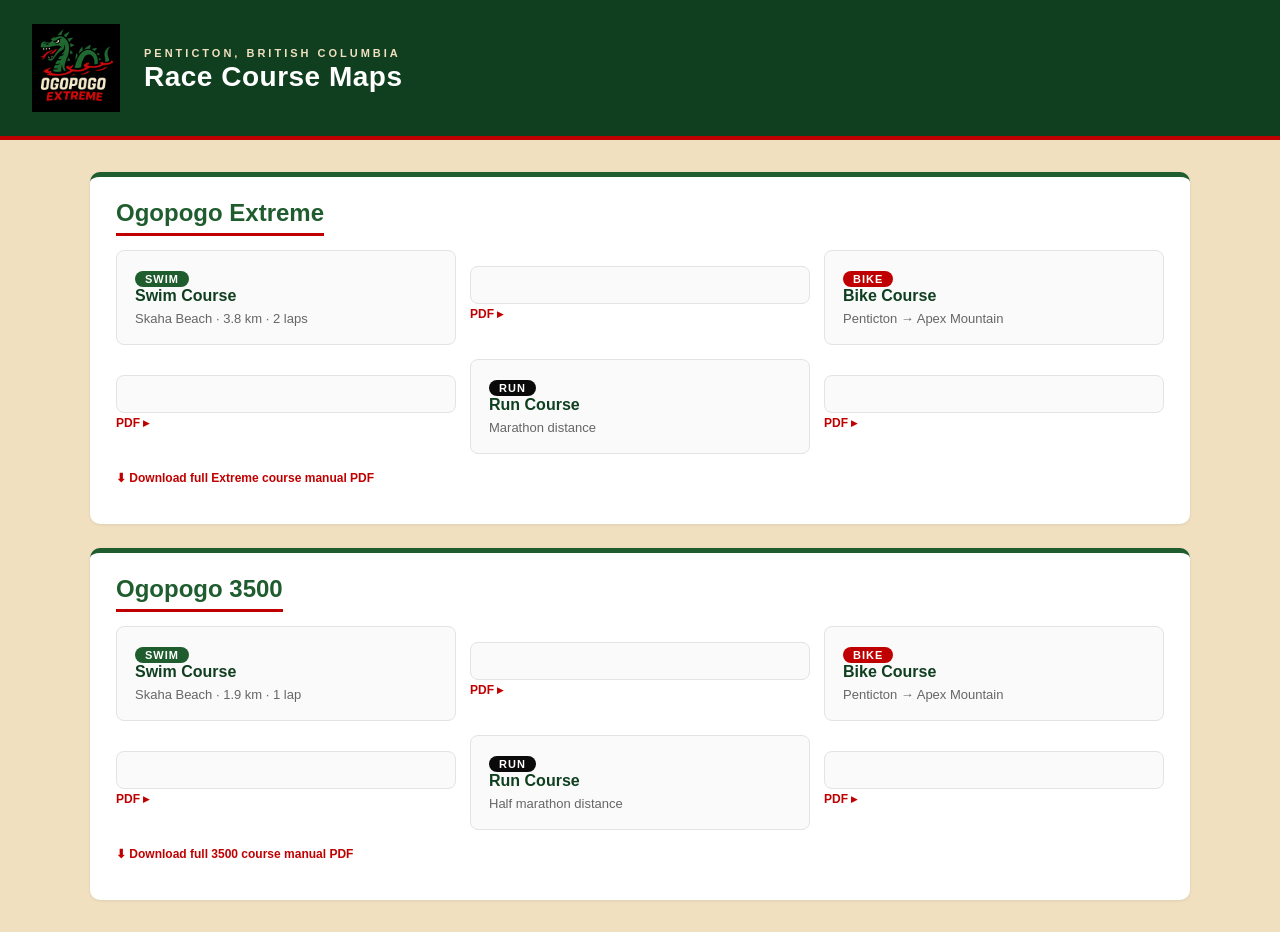
<file: docs/downloads.html>
<!doctype html>
<html><head><meta charset='utf-8'><title>Ogopogo Triathlon — Course Maps</title>
<style>
 body{font-family:-apple-system,Segoe UI,Roboto,sans-serif;margin:0;background:#F0E0C0;color:#222}
 header{background:#0F3F1F;color:#fff;padding:24px 32px;border-bottom:4px solid #C00000;display:flex;align-items:center;gap:24px}
 header img{height:88px;width:auto}
 header .titles h1{margin:0;font-size:28px;letter-spacing:.5px}
 header .titles span{color:#F0E0C0;font-weight:bold;letter-spacing:3px;font-size:11px}
 main{max-width:1100px;margin:32px auto;padding:0 24px}
 .race{background:#fff;border-radius:10px;padding:22px 26px;margin-bottom:24px;
   box-shadow:0 1px 3px rgba(0,0,0,.08);border-top:5px solid #1F5C2E}
 .race h2{margin:0 0 14px 0;color:#1F5C2E;border-bottom:3px solid #C00000;
   padding-bottom:6px;display:inline-block}
 .grid{display:grid;grid-template-columns:repeat(3,1fr);gap:14px}
 .card{display:block;padding:18px;border:1px solid #e3e3e3;border-radius:8px;
   text-decoration:none;color:#222;background:#fafafa;transition:.15s}
 .card:hover{border-color:#C00000;background:#fff;transform:translateY(-1px);box-shadow:0 2px 8px rgba(0,0,0,.08)}
 .card h3{margin:0;font-size:16px;color:#0F3F1F}
 .card p{margin:6px 0 0 0;font-size:13px;color:#666}
 .badge{display:inline-block;background:#C00000;color:#fff;font-size:11px;
   padding:2px 10px;border-radius:10px;margin-right:6px;font-weight:bold;letter-spacing:1px}
 .badge.swim{background:#1F5C2E}
 .badge.run{background:#0A0A0A}
 a.pdf{font-size:12px;color:#C00000;text-decoration:none;font-weight:bold}
</style></head><body>
<header>
  <img src='logo.png' alt='Ogopogo Extreme Triathlon'>
  <div class='titles'>
    <span>PENTICTON, BRITISH COLUMBIA</span>
    <h1>Race Course Maps</h1>
  </div>
</header>
<main>
  <div class='race'>
    <h2>Ogopogo Extreme</h2>
    <div class='grid'>
      <a class='card' href='extreme_swim.html'><span class='badge swim'>SWIM</span>
        <h3>Swim Course</h3><p>Skaha Beach · 3.8 km · 2 laps</p>
        <p><a class='pdf' href='extreme_swim.pdf'>PDF ▸</a></p></a>
      <a class='card' href='extreme_bike.html'><span class='badge'>BIKE</span>
        <h3>Bike Course</h3><p>Penticton → Apex Mountain</p>
        <p><a class='pdf' href='extreme_bike.pdf'>PDF ▸</a></p></a>
      <a class='card' href='extreme_run.html'><span class='badge run'>RUN</span>
        <h3>Run Course</h3><p>Marathon distance</p>
        <p><a class='pdf' href='extreme_run.pdf'>PDF ▸</a></p></a>
    </div>
    <p style='margin-top:14px'><a class='pdf' href='Ogopogo_Extreme_Course_Maps.pdf'>
      ⬇ Download full Extreme course manual PDF</a></p>
  </div>

  <div class='race'>
    <h2>Ogopogo 3500</h2>
    <div class='grid'>
      <a class='card' href='og3500_swim.html'><span class='badge swim'>SWIM</span>
        <h3>Swim Course</h3><p>Skaha Beach · 1.9 km · 1 lap</p>
        <p><a class='pdf' href='og3500_swim.pdf'>PDF ▸</a></p></a>
      <a class='card' href='og3500_bike.html'><span class='badge'>BIKE</span>
        <h3>Bike Course</h3><p>Penticton → Apex Mountain</p>
        <p><a class='pdf' href='og3500_bike.pdf'>PDF ▸</a></p></a>
      <a class='card' href='og3500_run.html'><span class='badge run'>RUN</span>
        <h3>Run Course</h3><p>Half marathon distance</p>
        <p><a class='pdf' href='og3500_run.pdf'>PDF ▸</a></p></a>
    </div>
    <p style='margin-top:14px'><a class='pdf' href='Ogopogo_3500_Course_Maps.pdf'>
      ⬇ Download full 3500 course manual PDF</a></p>
  </div>
</main>
</body></html>
</file>
